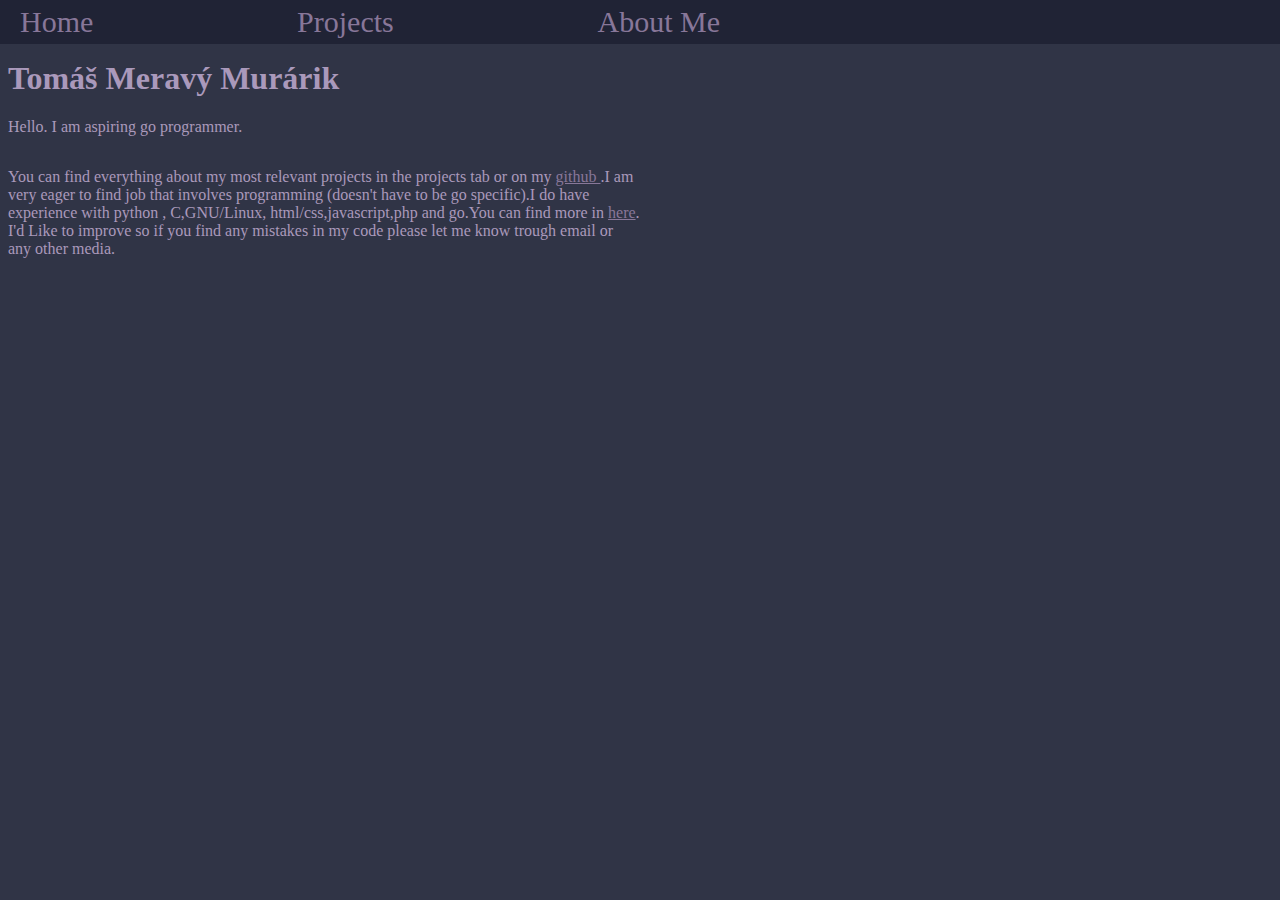
<file: index.html>
<!doctype html>
<html>
  <head>
    <title>Meravy Murarik</title>
    <meta charset="UTF-8" />
    <meta name="viewport" content="width=device-width, initial-scale=1.0" />
    <link rel="stylesheet" href="styles.css" />
  </head>
  <body>
    <main>
      <header>
        <nav class="nav-bar">
          <ul class='left-side-links'>
            <li>
              <div class='topbar-link'>
                      <a class="links" href="./">Home</a></div>
            </li>
            <li>
              <div class='topbar-link'>
                      <a class="links" href="./projects">Projects</a></div>
            </li>
            <li>
              <div class='topbar-link'>
              <a class="links" href="./about_me">About Me</a></span></div>
            </li>
          </ul>
        </nav>
      </header>
      <h1>Tomáš Meravý Murárik</h1>
      <p>
        Hello. I am aspiring go programmer.
      </p>
      <div class="main-page-text">
        <p>
          You can find everything about my most relevant projects in the
          projects tab or on my
          <a class="links" href="https://github.com/tomasswaier">github </a>.I
          am very eager to find job that involves programming (doesn't have to
          be go specific).I do have experience with python , C,GNU/Linux,
          html/css,javascript,php and go.You can find more in
          <a class="links" href="./about_me">here</a>. I'd Like to improve so if
          you find any mistakes in my code please let me know trough email or
          any other media.
        </p>
      </div>
    </main>
  </body>
</html>
</file>
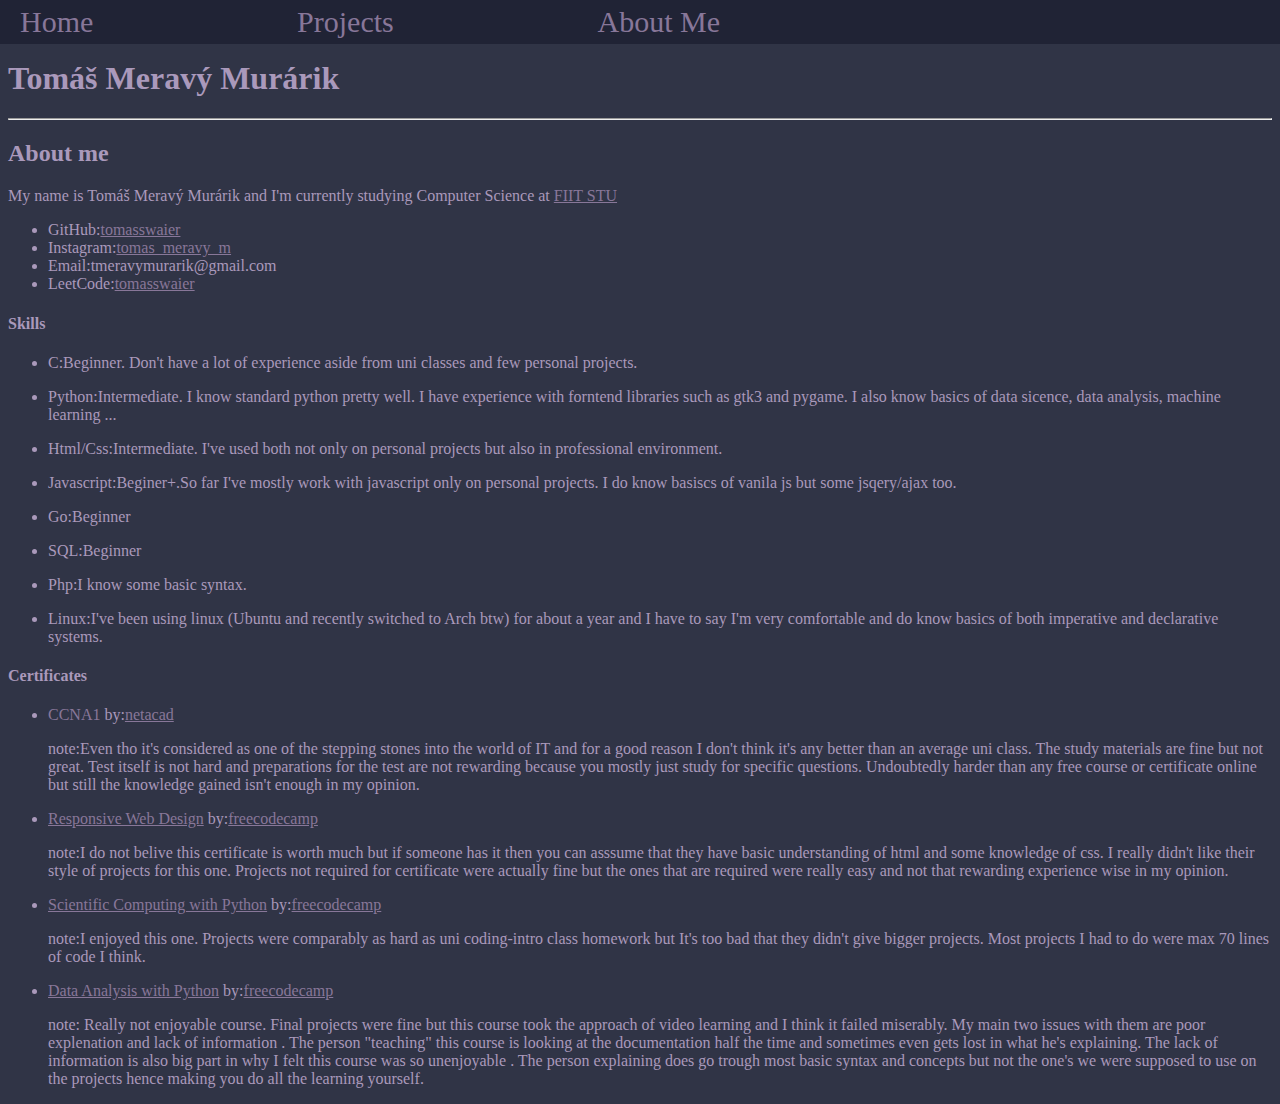
<file: about_me.html>
<html>
  <head>
    <title>Meravy Murarik</title>
    <meta charset="UTF-8" />
    <meta name="viewport" content="width=device-width, initial-scale=1.0" />
    <link rel="stylesheet" href="styles.css" />
  </head>
  <body>
    <main>
      <header>
        <nav class="nav-bar">
          <ul class="left-side-links">
            <li>
              <div class="topbar-link">
                <a class="links" href="./">Home</a>
              </div>
            </li>
            <li>
              <div class="topbar-link">
                <a class="links" href="./projects">Projects</a>
              </div>
            </li>
            <li>
              <div class="topbar-link">
                <a class="links" href="./about_me">About Me</a>
              </div>
            </li>
          </ul>
        </nav>
      </header>
      <h1>Tomáš Meravý Murárik</h1>
      <hr />
      <h2>About me</h2>
      <p>
        My name is Tomáš Meravý Murárik and I'm currently studying Computer
        Science at
        <a
          class="links"
          href="https://www.fiit.stuba.sk/en.html?page_id=749"
          target="”_blank”"
          >FIIT STU</a
        >
      </p>
      <ul>
        <li>
          GitHub:<a class="links" href="https://github.com/tomasswaier"
            >tomasswaier</a
          >
        </li>
        <li>
          Instagram:<a
            class="links"
            href="https://www.instagram.com/tomas_meravy_m/"
            >tomas_meravy_m</a
          >
        </li>
        <li>Email:tmeravymurarik@gmail.com</li>
        <li>
          LeetCode:<a class="links" href="https://leetcode.com/u/tomasswaier/"
            >tomasswaier</a
          >
        </li>
      </ul>
      <h4>Skills</h4>
      <ul>
        <li>
          <p>
            C:Beginner. Don't have a lot of experience aside from uni classes
            and few personal projects.
          </p>
        </li>
        <li>
          <p>
            Python:Intermediate. I know standard python pretty well. I have experience with forntend libraries such as gtk3 and pygame. I also know basics of data sicence, data analysis, machine learning ...</p>
        </li>
        <li><p>Html/Css:Intermediate. I've used both not only on personal projects but also in professional environment.</p></li>
        <li>
          <p>
            Javascript:Beginer+.So far I've mostly work with javascript only on personal projects. I do know basiscs of vanila js but some jsqery/ajax too.</p>
        </li>
        <li>
          <p>
            Go:Beginner</p>
        </li>
        <li>
          <p>
            SQL:Beginner</p>
        </li>
        <li>
          <p>
            Php:I know some basic syntax.</p>
        </li>
        <li>
          <p>
            Linux:I've been using linux (Ubuntu and recently switched to Arch
            btw) for about a year and I have to say I'm very comfortable and do know basics of both imperative and declarative systems.
          </p>
        </li>
      </ul>
      <h4>Certificates</h4>
      <ul>
        <li>
          <span
            class="links"
            >CCNA1</span
          >
          by:<a class="links" href="https://www.netacad.com/"
            >netacad</a
          >
          <br />
          <p>
            note:Even tho it's considered as one of the stepping stones into the world of IT and for a good reason I don't think it's any better than an average uni class. The study materials are fine but not great. Test itself is not hard and preparations for the test are not rewarding because you mostly just study for specific questions. Undoubtedly harder than any free course or certificate online but still the knowledge gained isn't enough in my opinion.
          </p>
        </li>
        <li>
          <a
            class="links"
            href="https://www.freecodecamp.org/certification/fcc6b90c354-b50f-445f-95c7-8ecb4a20215c/responsive-web-design"
            >Responsive Web Design</a
          >
          by:<a class="links" href="https://www.freecodecamp.org"
            >freecodecamp</a
          >
          <br />
          <p>
            note:I do not belive this certificate is worth much but if someone
            has it then you can asssume that they have basic understanding of
            html and some knowledge of css. I really didn't like their style of
            projects for this one. Projects not required for certificate were
            actually fine but the ones that are required were really easy and
            not that rewarding experience wise in my opinion.
          </p>
        </li>
        <li>
          <a
            class="links"
            href="https://www.freecodecamp.org/certification/fcc6b90c354-b50f-445f-95c7-8ecb4a20215c/scientific-computing-with-python-v7"
            >Scientific Computing with Python</a
          >
          by:<a class="links" href="https://www.freecodecamp.org/"
            >freecodecamp</a
          >
          <p>
            note:I enjoyed this one. Projects were comparably as hard as uni
            coding-intro class homework but It's too bad that they didn't give
            bigger projects. Most projects I had to do were max 70 lines of code
            I think.
          </p>
        </li>
        <li>
          <a
            class="links"
            href="https://www.freecodecamp.org/certification/fcc6b90c354-b50f-445f-95c7-8ecb4a20215c/data-analysis-with-python-v7"
            >Data Analysis with Python</a
          >
          by:<a class="links" href="https://www.freecodecamp.org/"
            >freecodecamp</a
          >
          <p>
            note: Really not enjoyable course. Final projects were fine but this
            course took the approach of video learning and I think it failed
            miserably. My main two issues with them are poor explenation and
            lack of information . The person "teaching" this course is looking
            at the documentation half the time and sometimes even gets lost in
            what he's explaining. The lack of information is also big part in
            why I felt this course was so unenjoyable . The person explaining
            does go trough most basic syntax and concepts but not the one's we
            were supposed to use on the projects hence making you do all the
            learning yourself.
          </p>
        </li>
      </ul>
    </main>
  </body>
</html>
</file>
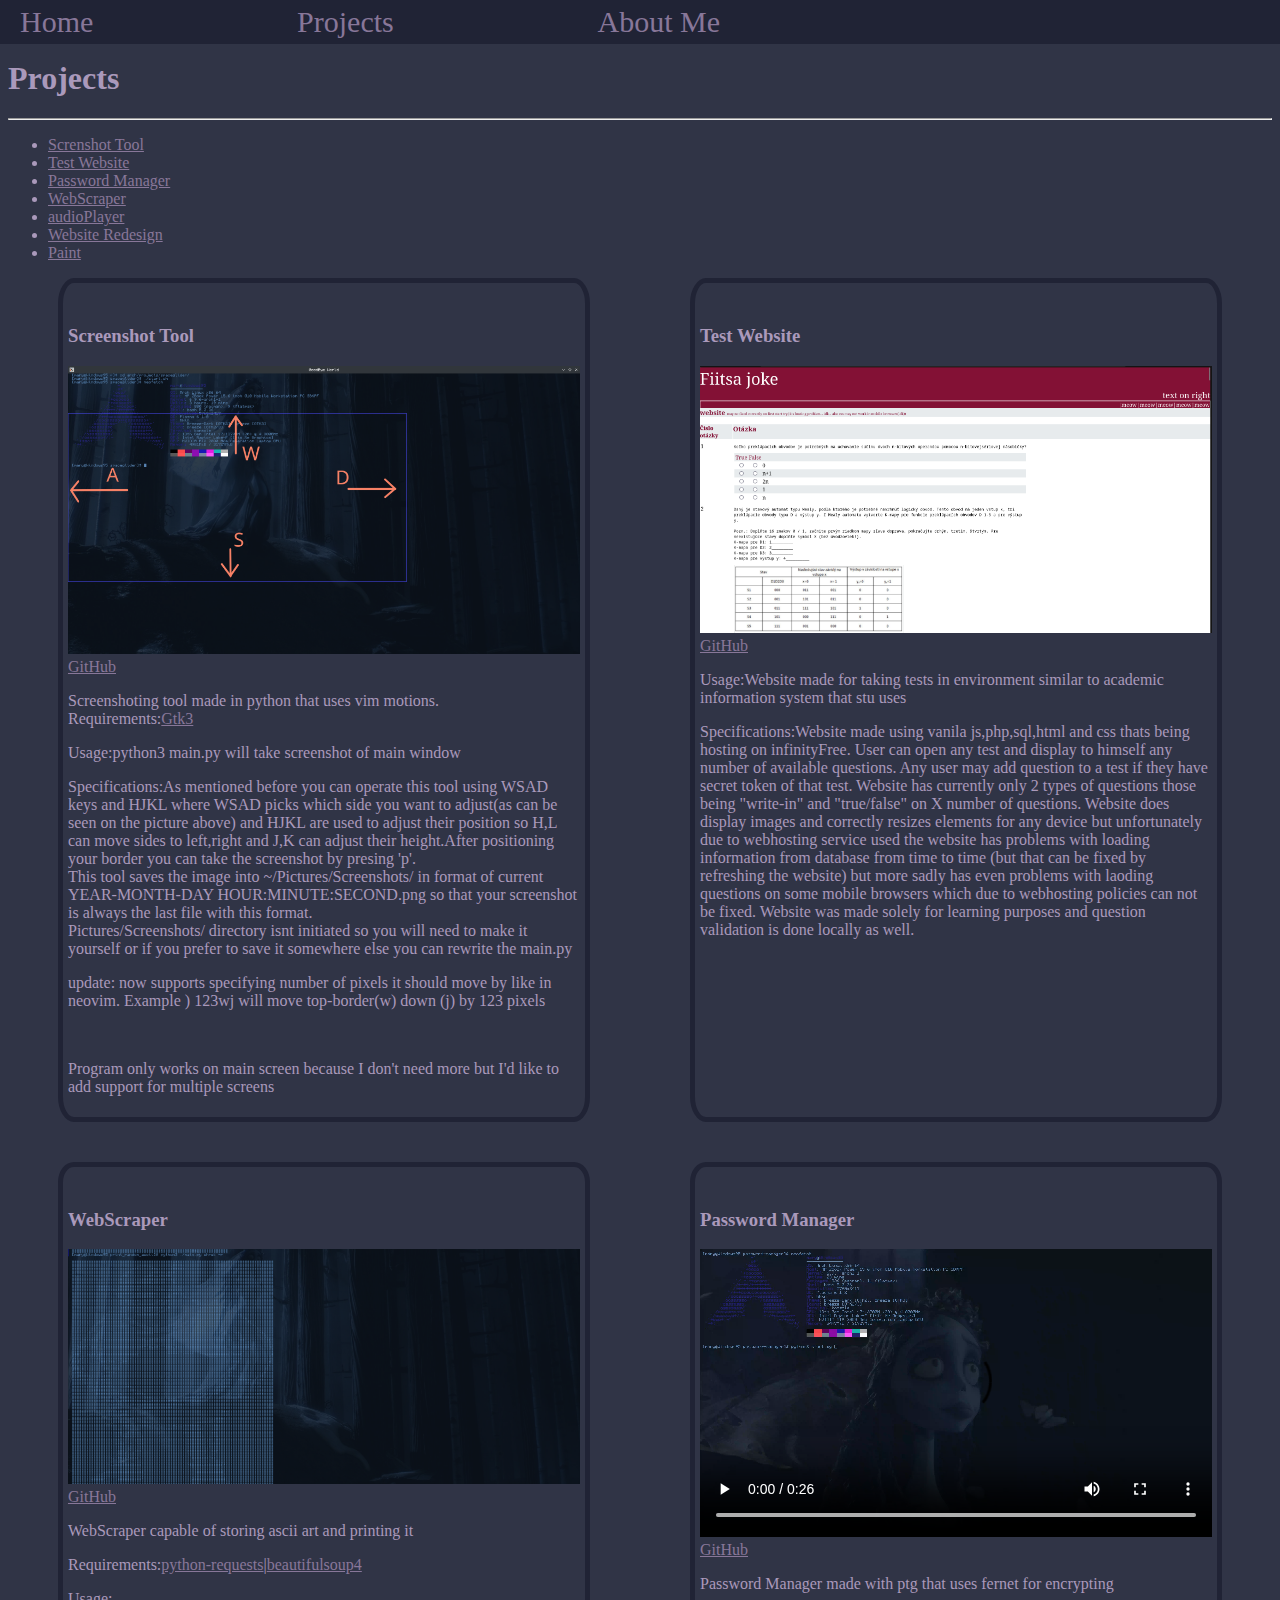
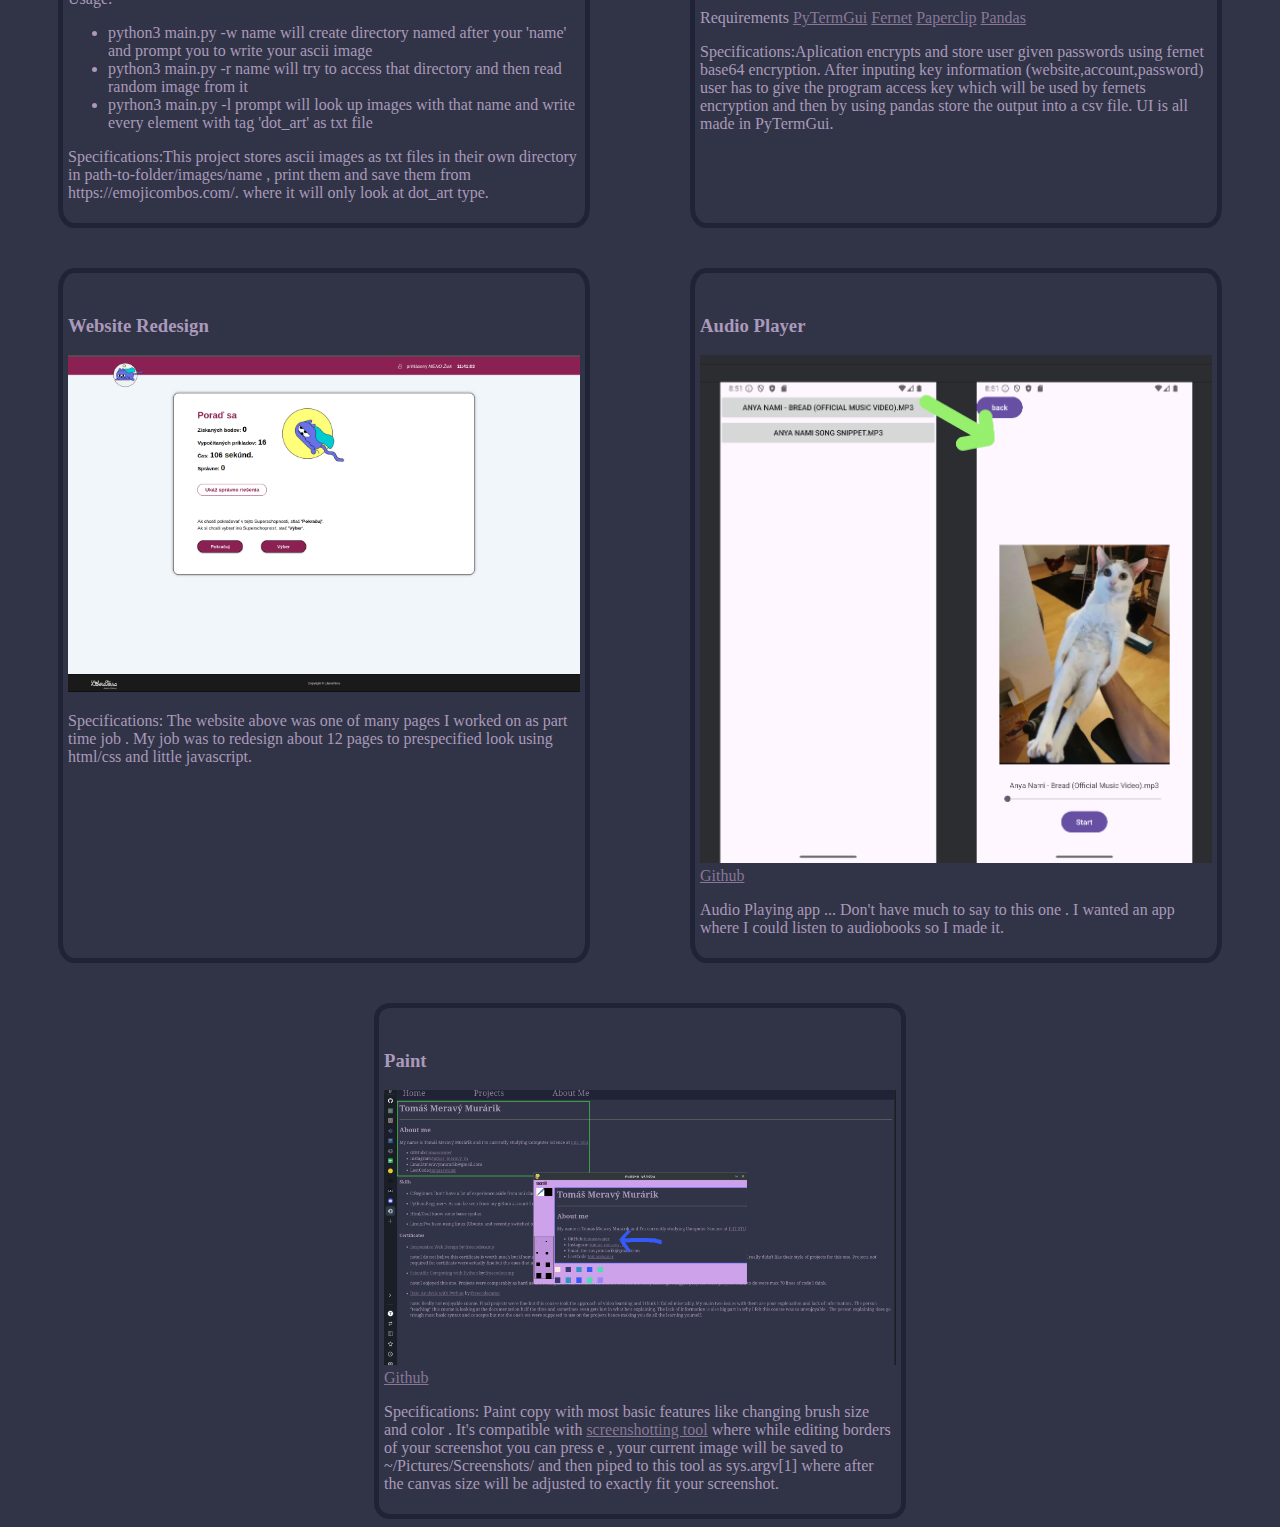
<file: projects.html>
<!doctype html>
<html>
  <head>
    <title>Meravy Murarik</title>
    <meta charset="UTF-8" />
    <meta name="viewport" content="width=device-width, initial-scale=1.0" />
    <link rel="stylesheet" href="styles.css" />
  </head>
  <body>
    <main>
      <header>
        <nav class="nav-bar">
          <ul class="left-side-links">
            <li>
              <div class="topbar-link">
                <a class="links" href="./">Home</a>
              </div>
            </li>
            <li>
              <div class="topbar-link">
                <a class="links" href="./projects">Projects</a>
              </div>
            </li>
            <li>
              <div class="topbar-link">
                <a class="links" href="./about_me">About Me</a>
              </div>
            </li>
          </ul>
        </nav>
      </header>
      <h1>Projects</h1>
      <hr />
      <nav>
        <ul>
                <!--
          <li>
            <a class="links" href="#Visual_Novel">Visual Novel</a>
          </li>
                -->
          <li>
            <a class="links" href="#Screenshot_Tool">Screnshot Tool</a>
          </li>
          <li>
            <a class="links" href="#maryann_website">Test Website</a>
          </li>
          <li>
            <a class="links" href="#Password_Manager">Password Manager</a>
          </li>
          <li>
            <a class="links" href="#WebScraper">WebScraper</a>
          </li>
          <li>
            <a class="links" href="#audioPlayer">audioPlayer</a>
          </li>
          <li>
            <a class="links" href="#Part_Time">Website Redesign</a>
          </li>
          <li>
            <a class="links" href="#paint">Paint</a>
          </li>
        </ul>
      </nav>
      <div class="projects">
        <div id="Screenshot_Tool" class="project">
          <br />
          <h3>Screenshot Tool</h3>
          <img src="images/Screenshot_Tool.png" alt="Screenshot Tool" />
          <a
            class="links"
            href="https://github.com/tomasswaier/tools/tree/main/screenshot"
            >GitHub</a
          >
          <p>
            Screenshoting tool made in python that uses vim motions.<br />Requirements:<a
              class="links"
              href="https://python-gtk-3-tutorial.readthedocs.io/en/latest/install.html"
              >Gtk3</a
            >
          </p>
          <p>Usage:python3 main.py will take screenshot of main window</p>
          <p>
            Specifications:As mentioned before you can operate this tool using
            WSAD keys and HJKL where WSAD picks which side you want to adjust(as
            can be seen on the picture above) and HJKL are used to adjust their
            position so H,L can move sides to left,right and J,K can adjust
            their height.After positioning your border you can take the
            screenshot by presing 'p'.<br />This tool saves the image into
            ~/Pictures/Screenshots/ in format of current YEAR-MONTH-DAY
            HOUR:MINUTE:SECOND.png so that your screenshot is always the last
            file with this format.<br />Pictures/Screenshots/ directory isnt
            initiated so you will need to make it yourself or if you prefer to
            save it somewhere else you can rewrite the main.py
          </p>
          <p>
            update: now supports specifying number of pixels it should move by
            like in neovim. Example ) 123wj will move top-border(w) down (j) by
            123 pixels
          </p>
          <br />
          <p>
            Program only works on main screen because I don't need more but I'd
            like to add support for multiple screens
          </p>
        </div>
        <div id="maryann_website" class="project">
          <br />
          <h3>Test Website</h3>
          <img src="images/my_website.png" alt="Image from my website" />
          <a
            class="links"
            href="https://github.com/tomasswaier/infinityFreeWebsite"
            >GitHub</a
          >
          <p>Usage:Website made for taking tests in environment similar to academic information system that stu uses</p>
          <p>
            Specifications:Website made using vanila js,php,sql,html and css thats being hosting on infinityFree. User can open any test and display to himself any number of available questions. Any user may add question to a test if they have secret token of that test. Website has currently only 2 types of questions those being "write-in" and "true/false" on X number of questions. Website does display images and correctly resizes elements for any device but unfortunately due to webhosting service used the website has problems with loading information from database from time to time (but that can be fixed by refreshing the website) but more sadly has even problems with laoding questions on some mobile browsers which due to webhosting policies can not be fixed. Website was made solely for learning purposes and question validation is done locally as well.
          </p>
        </div>
        <div id="WebScraper" class="project">
          <br />
          <h3>WebScraper</h3>
          <img src="images/WebScraper.png" alt="WebScraper image" />
          <a
            class="links"
            href="https://github.com/tomasswaier/tools/tree/main/print_random_ascii"
            >GitHub</a
          >
          <p>WebScraper capable of storing ascii art and printing it</p>
          <p>
            Requirements:<a
              class="links"
              href="https://pypi.org/project/requests/"
              >python-requests</a
            >|<a class="links" href="https://pypi.org/project/beautifulsoup4/"
              >beautifulsoup4</a
            >
          </p>
          <p>Usage:</p>
          <ul>
            <li>
              python3 main.py -w name will create directory named after your
              'name' and prompt you to write your ascii image
            </li>
            <li>
              python3 main.py -r name will try to access that directory and then
              read random image from it
            </li>
            <li>
              pyrhon3 main.py -l prompt will look up images with that name and
              write every element with tag 'dot_art' as txt file
            </li>
          </ul>
          <p>
            Specifications:This project stores ascii images as txt files in
            their own directory in path-to-folder/images/name , print them and
            save them from https://emojicombos.com/. where it will only look at
            dot_art type.
          </p>
        </div>
        <div id="Password_Manager" class="project">
          <br />
          <h3>Password Manager</h3>
          <video width="320" height="240" controls>
            <source src="images/video.mp4" type="video/mp4" />
            Your browser does not support the video tag.
          </video>
          <a
            class="links"
            href="https://github.com/tomasswaier/tools/tree/main/password-manager"
            >GitHub</a
          >
          <p>Password Manager made with ptg that uses fernet for encrypting</p>
          <p>
            Requirements
            <a class="links" href="https://github.com/bczsalba/pytermgui"
              >PyTermGui</a
            >
            <a class="links" href="https://cryptography.io/en/latest/fernet/"
              >Fernet</a
            >
            <a class="links" href="https://pypi.org/project/paperclip/"
              >Paperclip</a
            >
            <a class="links" href="https://pandas.pydata.org/">Pandas</a>
          </p>
          <p>
            Specifications:Aplication encrypts and store user given passwords
            using fernet base64 encryption. After inputing key information
            (website,account,password) user has to give the program access key
            which will be used by fernets encryption and then by using pandas
            store the output into a csv file. UI is all made in PyTermGui.
          </p>
        </div>
        <!--
        <div id="Visual_Novel" class="project">
          <br />
          <h3>Visua Novel</h3>
          <img src="images/Visual_Novel.png" alt="Visual Novel Image" />
          <a
            class="links"
            href="https://github.com/tomasswaier/The-time-I-got-reincarnated-as-a-spaceglider"
            >GitHub</a
          >
          <p>
            Requirements
            <a class="links" href="https://www.renpy.org/latest.html">RenPy</a>
          </p>
          <p>
            Specifications:Ongoing project in python using RenPy library about
            league of legends character in another world
          </p>
        </div>
        -->
        <div id="Part_Time" class="project">
          <br />
          <h3>Website Redesign</h3>
          <img src="images/superschopnostiResult.png" alt="Website Image" />
          <p>
            Specifications: The website above was one of many pages I worked on as
            part time job . My job was to redesign about 12 pages to
            prespecified look using html/css and little javascript.
          </p>
        </div>
        <div id="audioPlayer" class="project">
          <br />
          <h3>Audio Player</h3>
          <img src="images/audioPlayer.png" alt="audio player image" />
          <a href="https://github.com/tomasswaier/Ukuwulele" class="links"
            >Github</a
          >
          <p>
            Audio Playing app ... Don't have much to say to this one . I wanted
            an app where I could listen to audiobooks so I made it.
          </p>
        </div>
        <div id="paint" class="project">
          <br />
          <h3>Paint</h3>
          <img src="images/paint.png" alt="paint project image" />
          <a
            href="https://github.com/tomasswaier/tools/tree/main/paint"
            class="links"
            >Github</a
          >
          <p>
            Specifications: Paint copy with most basic features like changing
            brush size and color . It's compatible with
            <a class="links" href="#Screenshot_Tool">screenshotting tool</a>
            where while editing borders of your screenshot you can press e ,
            your current image will be saved to ~/Pictures/Screenshots/ and then
            piped to this tool as sys.argv[1] where after the canvas size will
            be adjusted to exactly fit your screenshot.
          </p>
        </div>
      </div>
    </main>
  </body>
</html>
</file>
<file: styles.css>
@font-face {
  font-family: monocraft;
  src: url(assets/Monocraft.ttf);
}
:root {
  --background-color1: #303446;
  --background-color-darker: #202335;
  --text-color1: #aa99bb;
}
html {
  font-family: "Open Sans";
}
body {
  color: var(--text-color1);
  background-color: var(--background-color1);
}
.links {
  color: #887799;
}
.links:hover {
  color: #ccaadd;
}
.nav-bar {
  display: block;
  position: fixed;
  width: 100%;
  top: 0;
  left: 0;
  list-style-type: none;
  padding: 0px;
  margin: 0px;
  background-color: var(--background-color-darker);
  font-size: min(5vw, 30px);
}
.nav-bar ul {
  display: flex;
  justify-content: space-between;
  list-style: none;
  margin-top: 5px;
  margin-bottom: 5px;
}
.main-page-text {
  display: flex;
  width: 50%;
}
.nav-bar li {
  margin-right: 20px;
  margin-left: -20px;
  display: inline;
  height: 100%;
}
.nav-bar a {
  text-decoration: none;
}
.left-side-links {
  max-width: 700px;
}
h1 {
  margin-top: 60px;
}
.projects {
  display: flex;
  justify-content: space-around;
  flex-wrap: wrap;
  align-content: flex-start;
  row-gap: 40px;
}
.topbar-link {
  display: inline-block;
}
.project {
  max-width: 1000px;
  min-width: 350px;
  flex-direction: column;
  width: 40vw;
  border-style: solid;
  padding: 5px;
  border: 5px solid var(--background-color-darker);
  border-radius: 3%;
}

.project img {
  width: 100%;
  height: auto;
}
.project video {
  width: 100%;
  height: auto;
}
</file>
